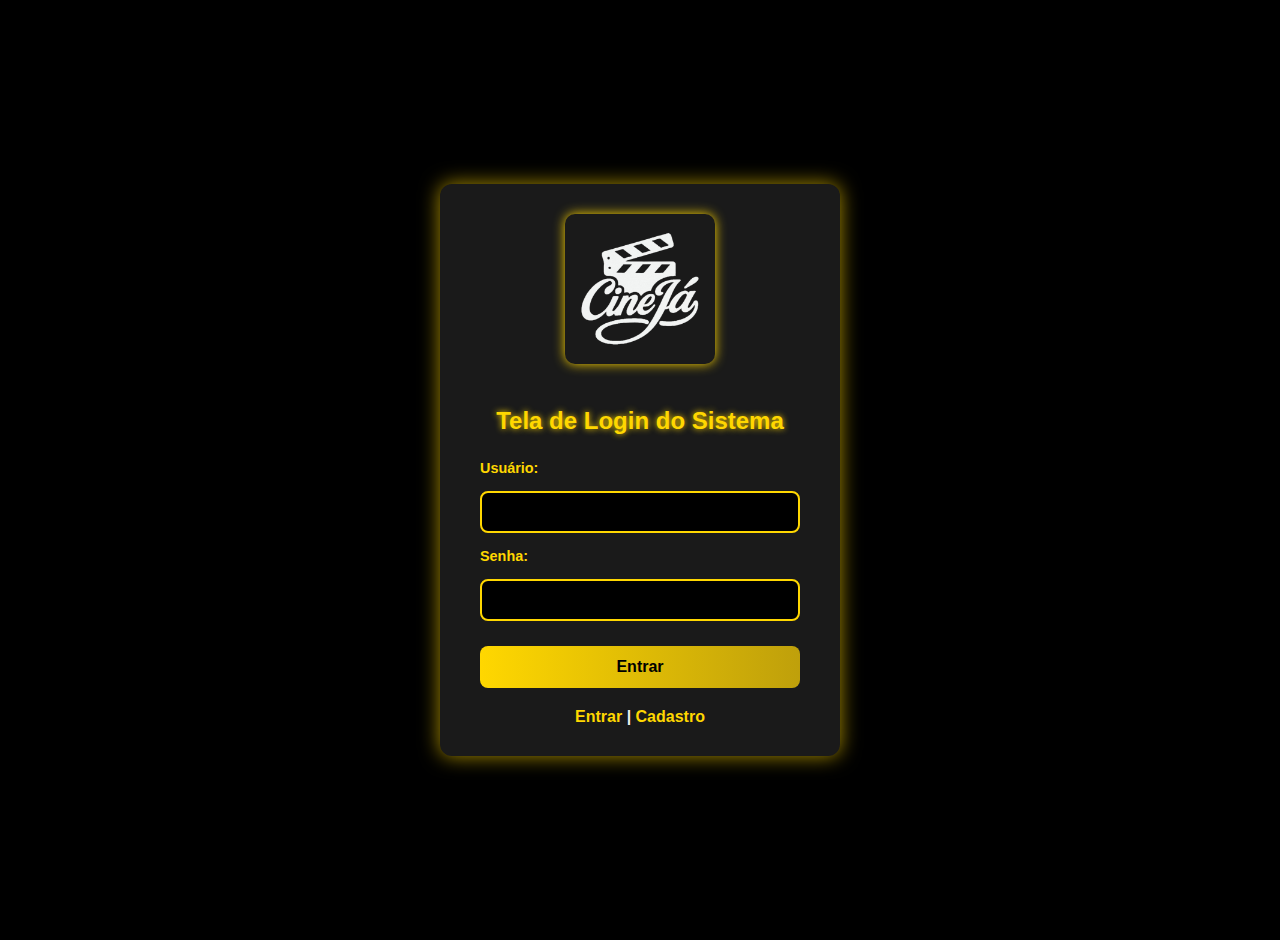
<file: index.html>
<!DOCTYPE html>
<html lang="pt-br">

<head>
  <meta charset="UTF-8">
  <title>Tela de Login do Sistema</title>
  <link rel="stylesheet" href="css/index.css">
</head>

<body>
  <div class="container">
    <img src="img/logomarca-locadorabg2.png" alt="Logo" class="logo">
    <h2>Tela de Login do Sistema</h2>

    <form>
      <label for="usuario">Usuário:</label>
      <input type="text" id="usuario" name="usuario" required>

      <label for="senha">Senha:</label>
      <input type="password" id="senha" name="senha" required>

      <button type="button">Entrar</button>
    </form>

    <div class="links">
      <a href="paginaPrincipal.html">Entrar</a> |
      <a href="cadastroUsuario.html">Cadastro</a>
    </div>
  </div>
</body>

</html>
</file>
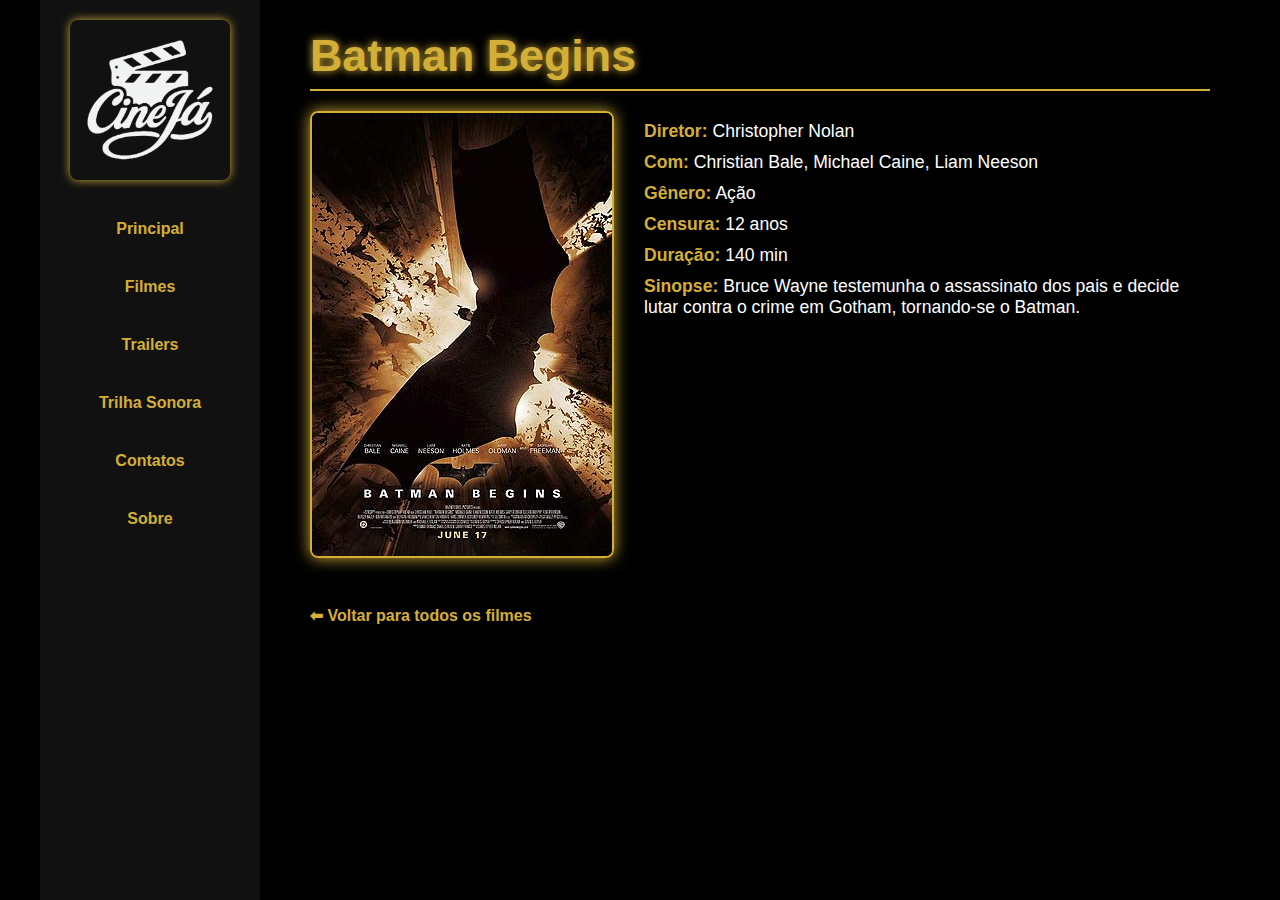
<file: batman.html>
<!DOCTYPE html>
<html lang="pt-br">

<head>
  <meta charset="UTF-8" />
  <title>Batman Begins</title>
  <link rel="stylesheet" href="css/filme.css" />
</head>

<body>
  <div class="container">
    <div class="menu-lateral">
      <img src="img/logomarca-locadorabg2.png" alt="Logo" />
      <a href="paginaPrincipal.html">Principal</a>
      <a href="telaComTodosOsFilmes.html">Filmes</a>
      <a href="trailers.html">Trailers</a>
      <a href="trilhaSonora.html">Trilha Sonora</a>
      <a href="contatos.html">Contatos</a>
      <a href="sobre.html">Sobre</a>
    </div>

    <div class="conteudo-filme">
      <h1>Batman Begins</h1>
      <div class="content">
        <img src="img/acao1.jpg" alt="Batman Begins" class="poster" />
        <div class="info">
          <p><strong>Diretor:</strong> Christopher Nolan</p>
          <p><strong>Com:</strong> Christian Bale, Michael Caine, Liam Neeson</p>
          <p><strong>Gênero:</strong> Ação</p>
          <p><strong>Censura:</strong> 12 anos</p>
          <p><strong>Duração:</strong> 140 min</p>
          <p><strong>Sinopse:</strong> Bruce Wayne testemunha o assassinato dos pais e decide lutar contra o crime em
            Gotham,
            tornando-se o Batman.</p>
        </div>
      </div>
      <br />
      <a href="telaComTodosOsFilmes.html" class="voltar">⬅ Voltar para todos os filmes</a>
    </div>
  </div>
</body>

</html>
</file>
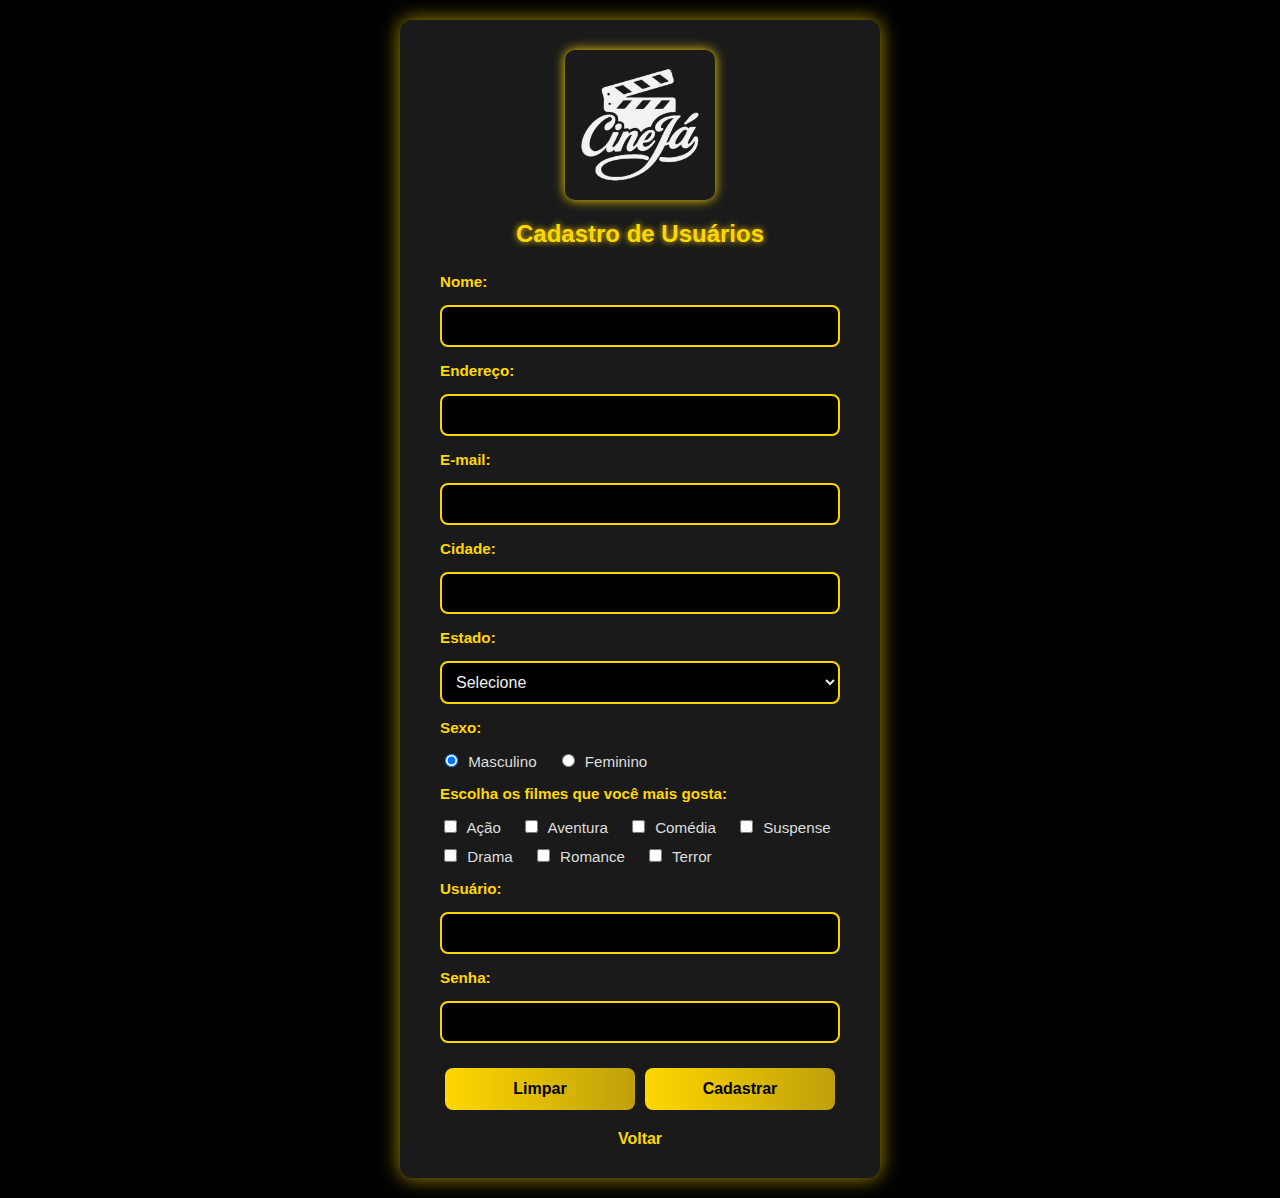
<file: cadastroUsuario.html>
<!DOCTYPE html>
<html lang="pt-br">

<head>
  <meta charset="UTF-8" />
  <title>Tela de Cadastro</title>
  <link rel="stylesheet" href="css/cadastro.css" />
</head>

<body>
  <div class="container">
    <img src="img/logomarca-locadorabg2.png" alt="Logo" class="logo" />

    <h2>Cadastro de Usuários</h2>

    <form>
      <label for="nome">Nome:</label>
      <input type="text" id="nome" name="nome" required />

      <label for="endereco">Endereço:</label>
      <input type="text" id="endereco" name="endereco" required />

      <label for="email">E-mail:</label>
      <input type="email" id="email" name="email" required />

      <label for="cidade">Cidade:</label>
      <input type="text" id="cidade" name="cidade" required />

      <label for="estado">Estado:</label>
      <select id="estado" name="estado" required>
        <option value="">Selecione</option>
        <option value="ac">Acre</option>
        <option value="al">Alagoas</option>
        <option value="ap">Amapá</option>
        <option value="am">Amazonas</option>
        <option value="ba">Bahia</option>
        <option value="ce">Ceará</option>
        <option value="df">Distrito Federal</option>
        <option value="es">Espírito Santo</option>
        <option value="go">Goiás</option>
        <option value="ma">Maranhão</option>
        <option value="mt">Mato Grosso</option>
        <option value="ms">Mato Grosso do Sul</option>
        <option value="mg">Minas Gerais</option>
        <option value="pa">Pará</option>
        <option value="pb">Paraíba</option>
        <option value="pr">Paraná</option>
        <option value="pe">Pernambuco</option>
        <option value="pi">Piauí</option>
        <option value="rj">Rio de Janeiro</option>
        <option value="rn">Rio Grande do Norte</option>
        <option value="rs">Rio Grande do Sul</option>
        <option value="ro">Rondônia</option>
        <option value="rr">Roraima</option>
        <option value="sc">Santa Catarina</option>
        <option value="sp">São Paulo</option>
        <option value="se">Sergipe</option>
        <option value="to">Tocantins</option>
      </select>

      <label>Sexo:</label>
      <div class="radio-group">
        <label><input type="radio" name="sexo" value="masculino" checked /> Masculino</label>
        <label><input type="radio" name="sexo" value="feminino" /> Feminino</label>
      </div>

      <label>Escolha os filmes que você mais gosta:</label>
      <div class="checkbox-group">
        <label><input type="checkbox" name="genero" value="acao" /> Ação</label>
        <label><input type="checkbox" name="genero" value="aventura" /> Aventura</label>
        <label><input type="checkbox" name="genero" value="comedia" /> Comédia</label>
        <label><input type="checkbox" name="genero" value="suspense" /> Suspense</label>
        <label><input type="checkbox" name="genero" value="drama" /> Drama</label>
        <label><input type="checkbox" name="genero" value="romance" /> Romance</label>
        <label><input type="checkbox" name="genero" value="terror" /> Terror</label>
      </div>

      <label for="usuario">Usuário:</label>
      <input type="text" id="usuario" name="usuario" required />

      <label for="senha">Senha:</label>
      <input type="password" id="senha" name="senha" required />

      <div class="buttons">
        <button type="reset">Limpar</button>
        <button type="submit">Cadastrar</button>
      </div>
    </form>

    <div class="links">
      <a href="index.html">Voltar</a>
    </div>
  </div>
</body>

</html>
</file>
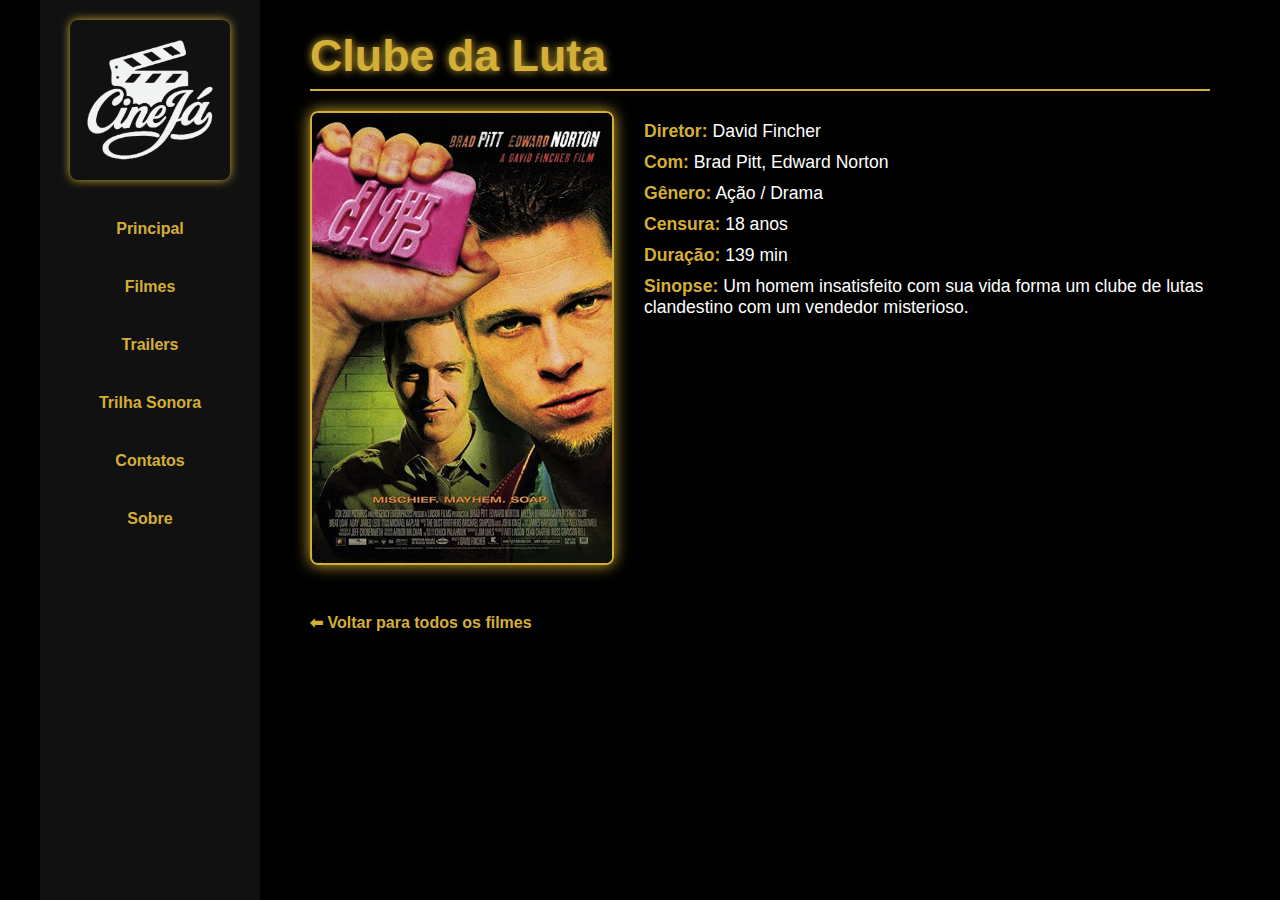
<file: clubedaluta.html>
<!DOCTYPE html>
<html lang="pt-br">

<head>
  <meta charset="UTF-8" />
  <title>Clube da Luta</title>
  <link rel="stylesheet" href="css/filme.css" />
</head>

<body>
  <div class="container">
    <div class="menu-lateral">
      <img src="img/logomarca-locadorabg2.png" alt="Logo" />
      <a href="paginaPrincipal.html">Principal</a>
      <a href="telaComTodosOsFilmes.html">Filmes</a>
      <a href="trailers.html">Trailers</a>
      <a href="trilhaSonora.html">Trilha Sonora</a>
      <a href="contatos.html">Contatos</a>
      <a href="sobre.html">Sobre</a>
    </div>

    <div class="conteudo-filme">
      <h1>Clube da Luta</h1>
      <div class="content">
        <img src="img/acao3.jpg" alt="Clube da Luta" class="poster" />
        <div class="info">
          <p><strong>Diretor:</strong> David Fincher</p>
          <p><strong>Com:</strong> Brad Pitt, Edward Norton</p>
          <p><strong>Gênero:</strong> Ação / Drama</p>
          <p><strong>Censura:</strong> 18 anos</p>
          <p><strong>Duração:</strong> 139 min</p>
          <p><strong>Sinopse:</strong> Um homem insatisfeito com sua vida forma um clube de lutas clandestino com um
            vendedor misterioso.</p>
        </div>
      </div>
      <br />
      <a href="telaComTodosOsFilmes.html" class="voltar">⬅ Voltar para todos os filmes</a>
    </div>
  </div>
</body>

</html>
</file>
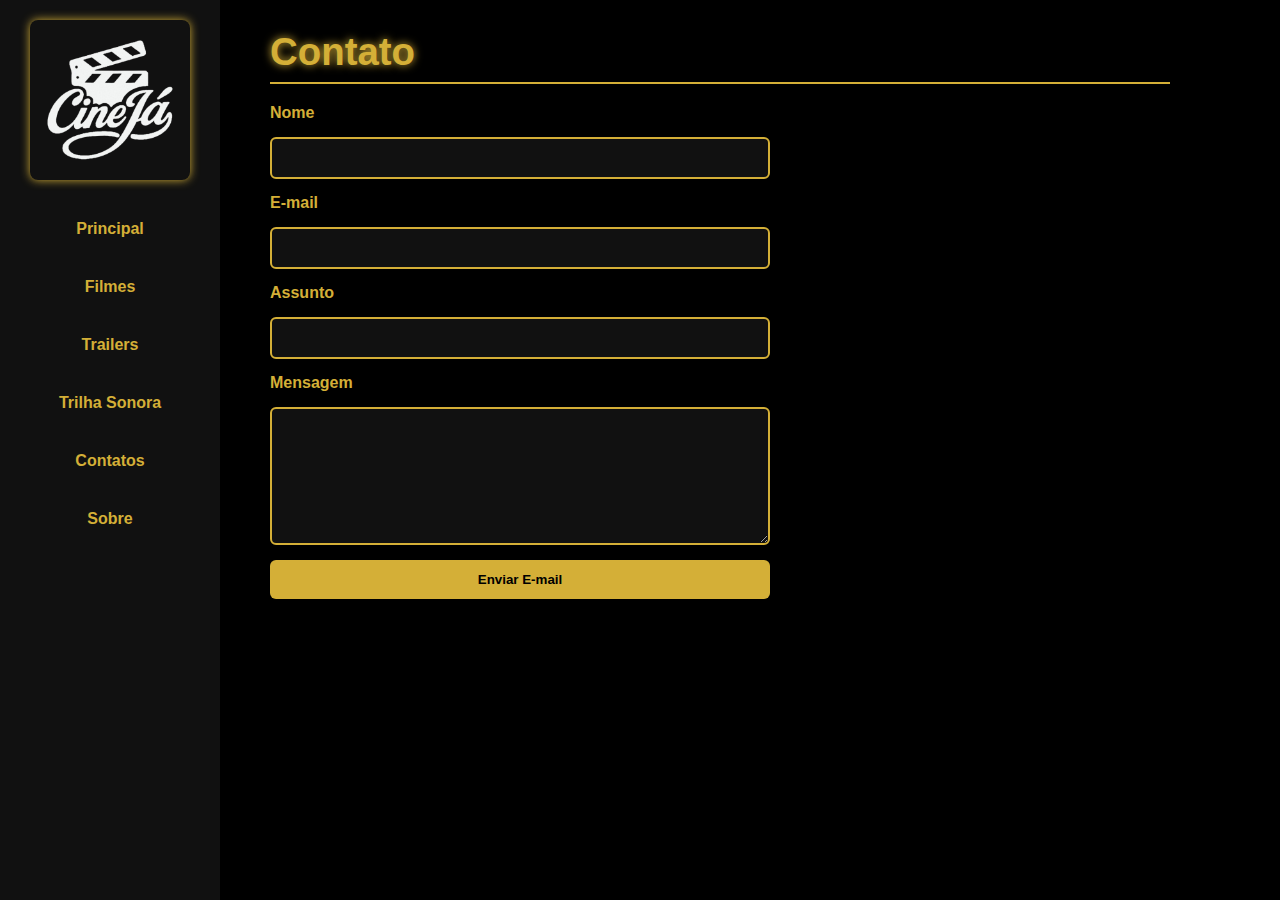
<file: contatos.html>
<!DOCTYPE html>
<html lang="pt-br">

<head>
    <meta charset="UTF-8" />
    <title>Contatos</title>
    <link rel="stylesheet" href="css/contato.css" />
</head>

<body>
    <div class="menu-lateral">
        <img src="img/logomarca-locadorabg2.png" alt="Logo" />
        <a href="index.html">Principal</a>
        <a href="filmes.html">Filmes</a>
        <a href="trailers.html">Trailers</a>
        <a href="trilhaSonora.html">Trilha Sonora</a>
        <a href="contatos.html">Contatos</a>
        <a href="sobre.html">Sobre</a>
    </div>

    <div class="conteudo-contato">
        <h1>Contato</h1>

        <form>
            <label for="nome">Nome</label>
            <input type="text" id="nome" name="nome" />

            <label for="email">E-mail</label>
            <input type="email" id="email" name="email" />

            <label for="assunto">Assunto</label>
            <input type="text" id="assunto" name="assunto" />

            <label for="mensagem">Mensagem</label>
            <textarea id="mensagem" name="mensagem" rows="6"></textarea>

            <input type="submit" value="Enviar E-mail" />
        </form>
    </div>
</body>

</html>
</file>
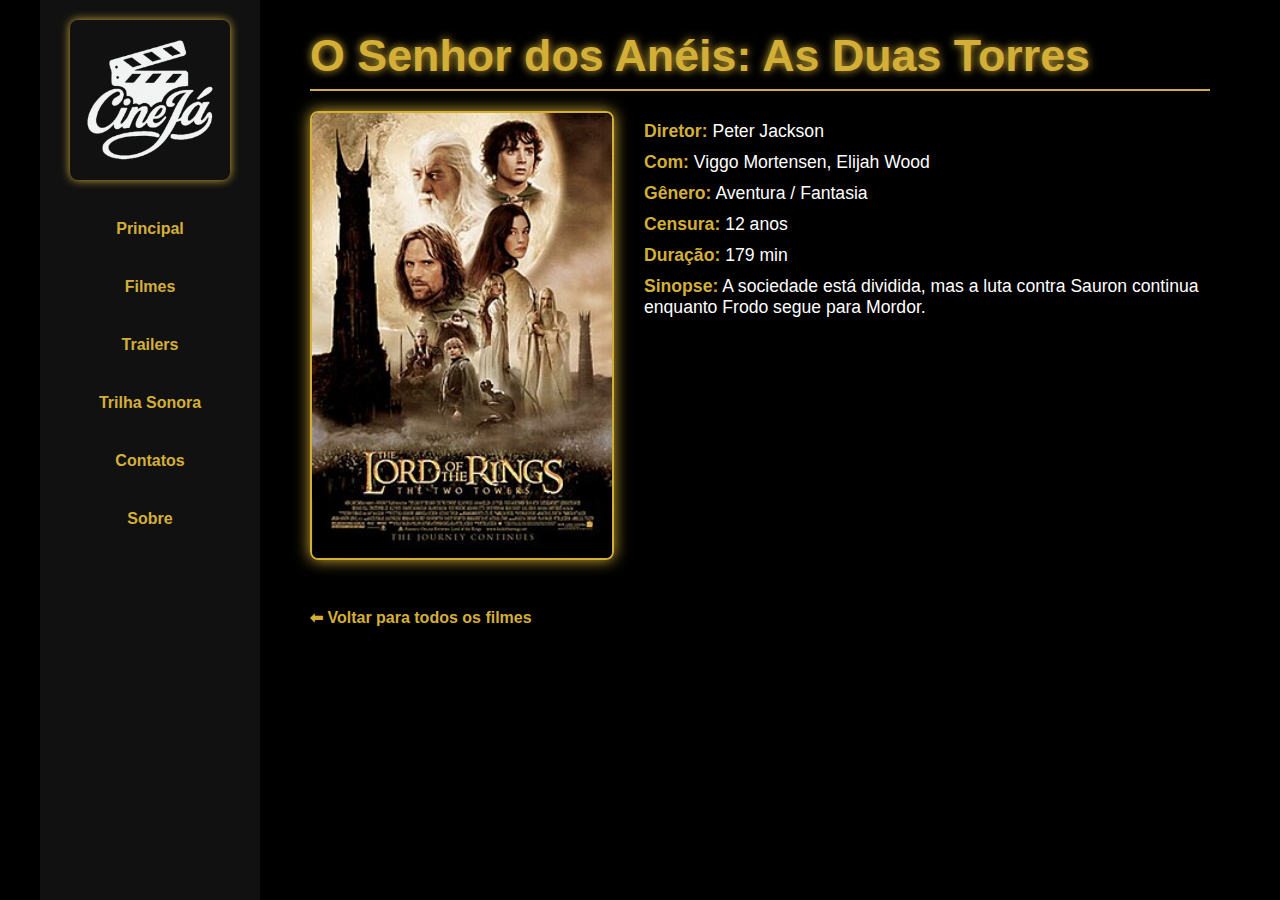
<file: duastorres.html>
<!DOCTYPE html>
<html lang="pt-br">

<head>
  <meta charset="UTF-8" />
  <title>O Senhor dos Anéis: As Duas Torres</title>
  <link rel="stylesheet" href="css/filme.css" />
</head>

<body>
  <div class="container">
    <div class="menu-lateral">
      <img src="img/logomarca-locadorabg2.png" alt="Logo" />
      <a href="paginaPrincipal.html">Principal</a>
      <a href="telaComTodosOsFilmes.html">Filmes</a>
      <a href="trailers.html">Trailers</a>
      <a href="trilhaSonora.html">Trilha Sonora</a>
      <a href="contatos.html">Contatos</a>
      <a href="sobre.html">Sobre</a>
    </div>

    <div class="conteudo-filme">
      <h1>O Senhor dos Anéis: As Duas Torres</h1>
      <div class="content">
        <img src="img/aventura2.jpeg" alt="As Duas Torres" class="poster" />
        <div class="info">
          <p><strong>Diretor:</strong> Peter Jackson</p>
          <p><strong>Com:</strong> Viggo Mortensen, Elijah Wood</p>
          <p><strong>Gênero:</strong> Aventura / Fantasia</p>
          <p><strong>Censura:</strong> 12 anos</p>
          <p><strong>Duração:</strong> 179 min</p>
          <p><strong>Sinopse:</strong> A sociedade está dividida, mas a luta contra Sauron continua enquanto Frodo segue
            para Mordor.</p>
        </div>
      </div>
      <br />
      <a href="telaComTodosOsFilmes.html" class="voltar">⬅ Voltar para todos os filmes</a>
    </div>
  </div>
</body>

</html>
</file>
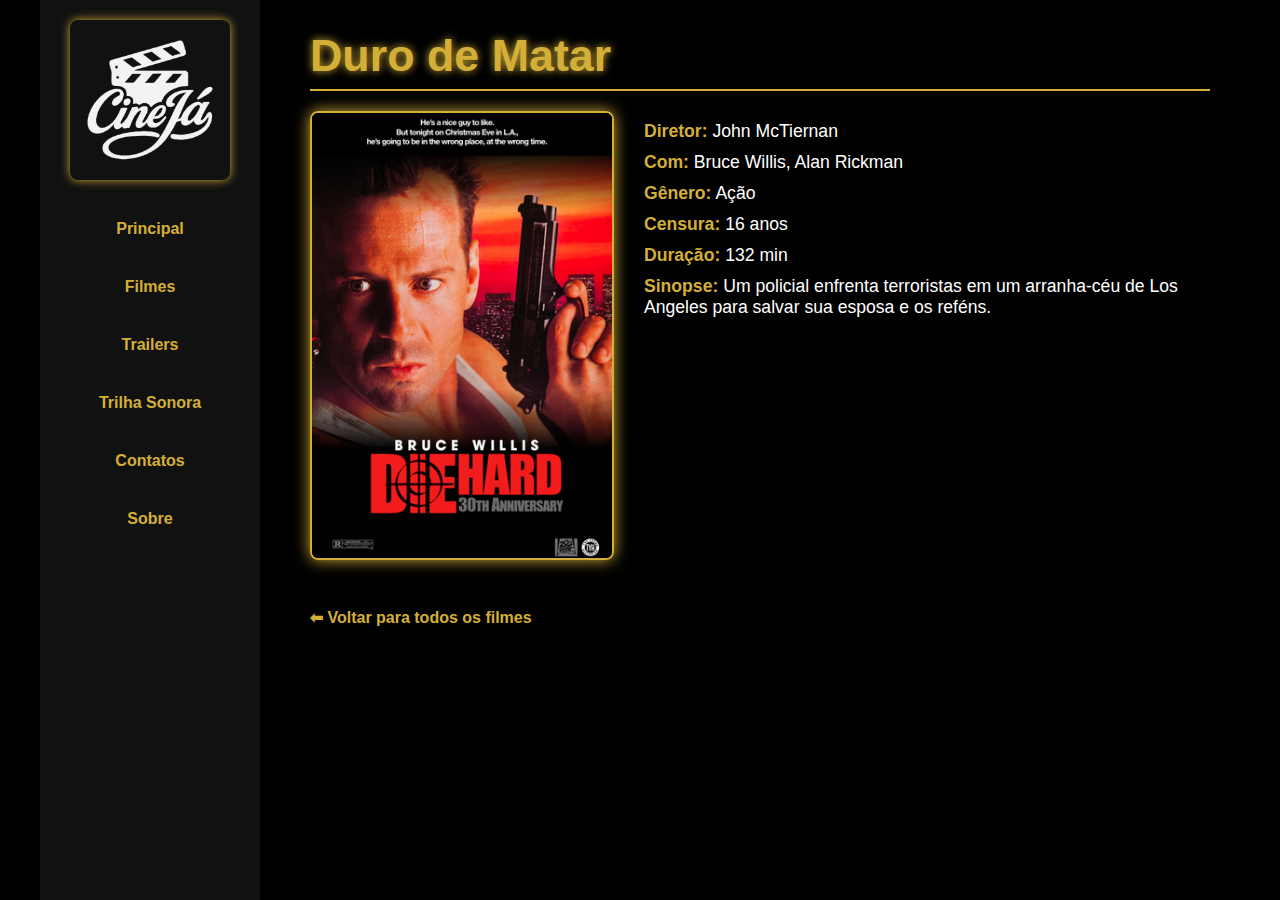
<file: durodematar.html>
<!DOCTYPE html>
<html lang="pt-br">

<head>
  <meta charset="UTF-8" />
  <title>Duro de Matar</title>
  <link rel="stylesheet" href="css/filme.css" />
</head>

<body>
  <div class="container">
    <div class="menu-lateral">
      <img src="img/logomarca-locadorabg2.png" alt="Logo" />
      <a href="paginaPrincipal.html">Principal</a>
      <a href="telaComTodosOsFilmes.html">Filmes</a>
      <a href="trailers.html">Trailers</a>
      <a href="trilhaSonora.html">Trilha Sonora</a>
      <a href="contatos.html">Contatos</a>
      <a href="sobre.html">Sobre</a>
    </div>

    <div class="conteudo-filme">
      <h1>Duro de Matar</h1>
      <div class="content">
        <img src="img/durodematar.webp" alt="Duro de Matar" class="poster" />
        <div class="info">
          <p><strong>Diretor:</strong> John McTiernan</p>
          <p><strong>Com:</strong> Bruce Willis, Alan Rickman</p>
          <p><strong>Gênero:</strong> Ação</p>
          <p><strong>Censura:</strong> 16 anos</p>
          <p><strong>Duração:</strong> 132 min</p>
          <p><strong>Sinopse:</strong> Um policial enfrenta terroristas em um arranha-céu de Los Angeles para salvar sua
            esposa e os reféns.</p>
        </div>
      </div>
      <br />
      <a href="telaComTodosOsFilmes.html" class="voltar">⬅ Voltar para todos os filmes</a>
    </div>
  </div>
</body>

</html>
</file>
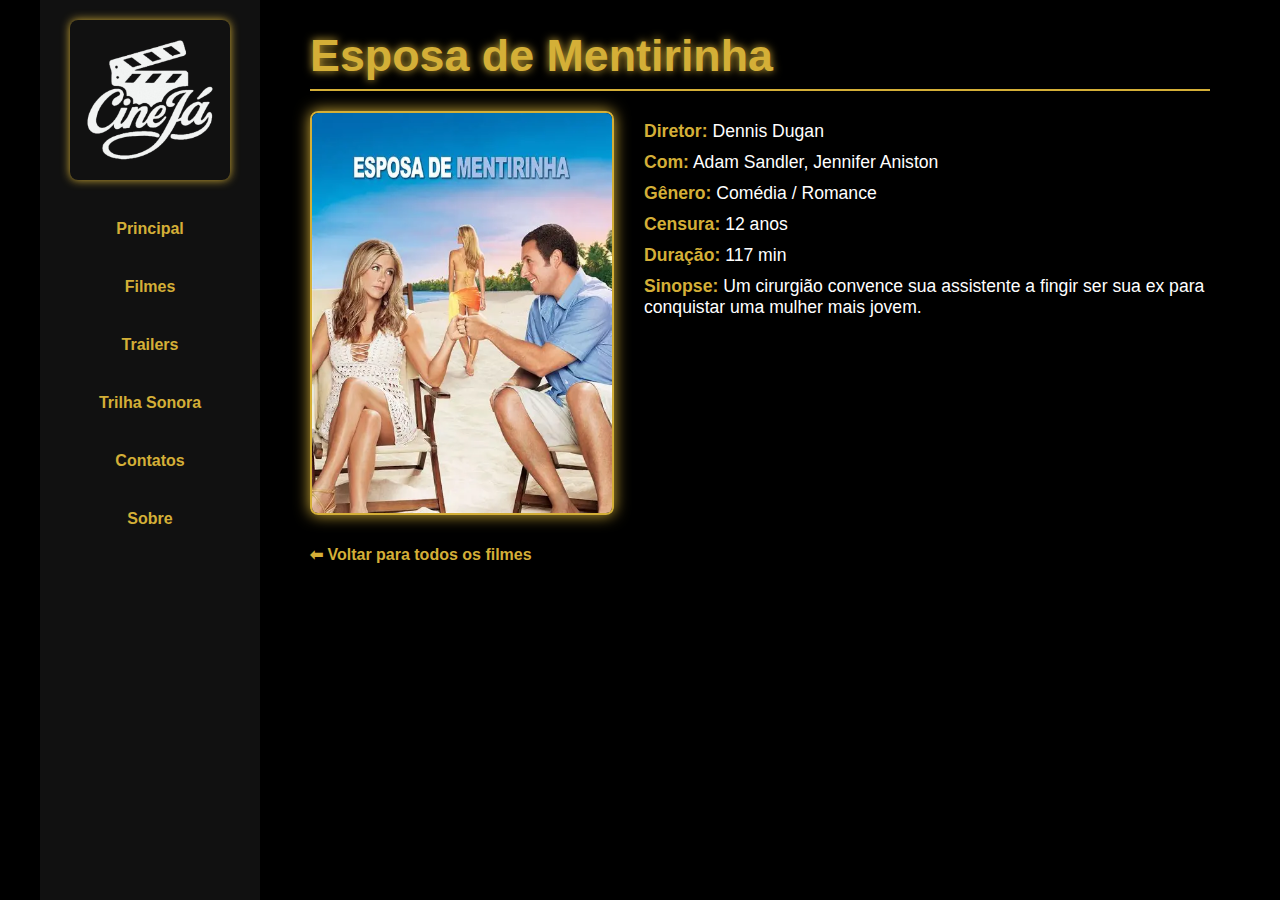
<file: esposa.html>
<!DOCTYPE html>
<html lang="pt-br">

<head>
  <meta charset="UTF-8" />
  <title>Esposa de Mentirinha</title>
  <link rel="stylesheet" href="css/filme.css" />
</head>

<body>
  <div class="container">
    <div class="menu-lateral">
      <img src="img/logomarca-locadorabg2.png" alt="Logo" />
      <a href="paginaPrincipal.html">Principal</a>
      <a href="telaComTodosOsFilmes.html">Filmes</a>
      <a href="trailers.html">Trailers</a>
      <a href="trilhaSonora.html">Trilha Sonora</a>
      <a href="contatos.html">Contatos</a>
      <a href="sobre.html">Sobre</a>
    </div>

    <div class="conteudo-filme">
      <h1>Esposa de Mentirinha</h1>

      <div class="content">
        <img src="img/comedia2.webp" alt="Esposa de Mentirinha" class="poster" />
        <div class="info">
          <p><strong>Diretor:</strong> Dennis Dugan</p>
          <p><strong>Com:</strong> Adam Sandler, Jennifer Aniston</p>
          <p><strong>Gênero:</strong> Comédia / Romance</p>
          <p><strong>Censura:</strong> 12 anos</p>
          <p><strong>Duração:</strong> 117 min</p>
          <p><strong>Sinopse:</strong> Um cirurgião convence sua assistente a fingir ser sua ex para conquistar uma
            mulher mais jovem.</p>
        </div>
      </div>

      <a href="telaComTodosOsFilmes.html" class="voltar">⬅ Voltar para todos os filmes</a>
    </div>
  </div>
</body>

</html>
</file>
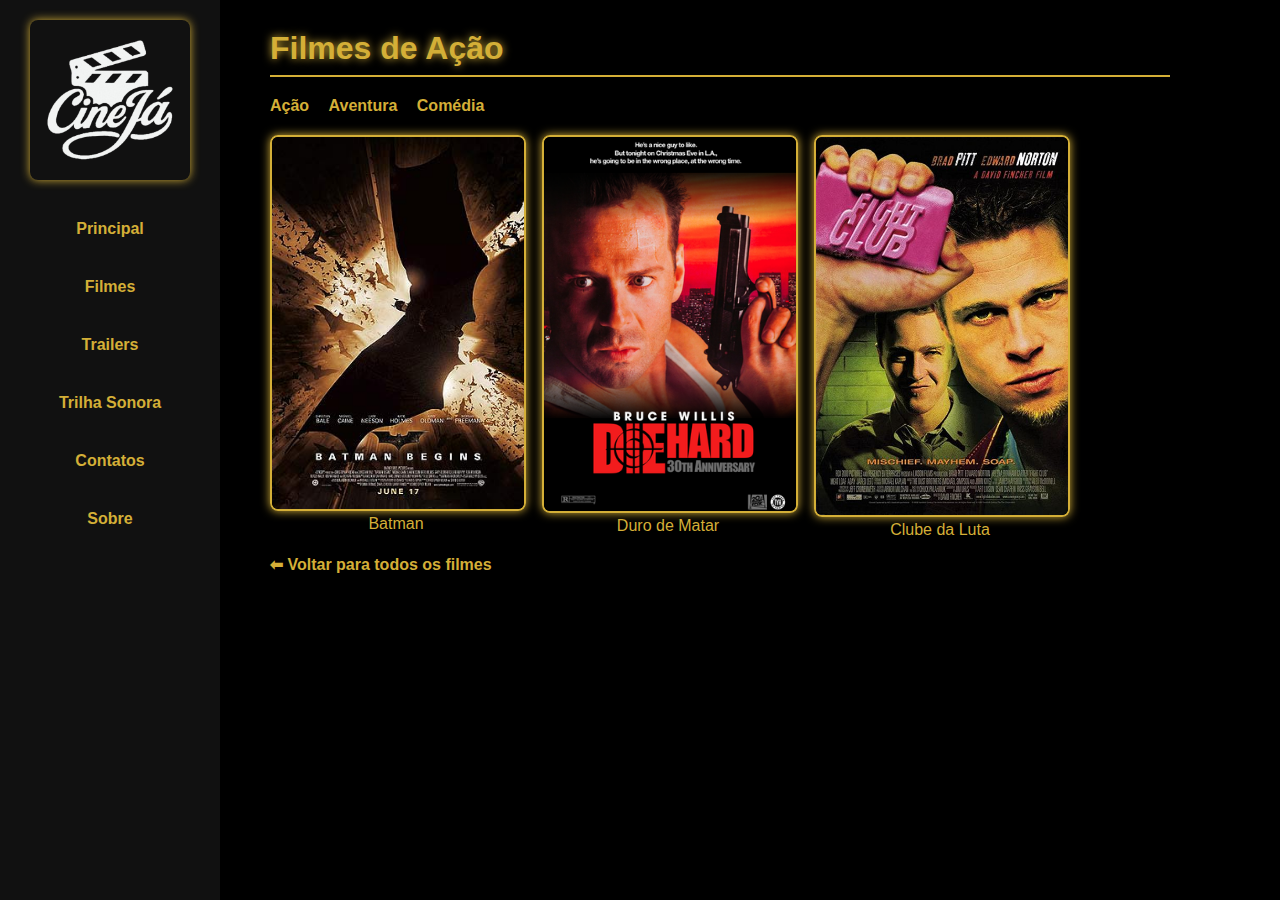
<file: filmesAcao.html>
<!DOCTYPE html>
<html lang="pt-br">

<head>
  <meta charset="UTF-8" />
  <title>Filmes de Ação</title>
  <link rel="stylesheet" href="css/genero.css" />
</head>

<body>
  <div class="container">
    <div class="menu-lateral">
      <img src="img/logomarca-locadorabg2.png" alt="Logo" />
      <a href="paginaPrincipal.html">Principal</a>
      <a href="telaComTodosOsFilmes.html">Filmes</a>
      <a href="trailers.html">Trailers</a>
      <a href="trilhaSonora.html">Trilha Sonora</a>
      <a href="contatos.html">Contatos</a>
      <a href="sobre.html">Sobre</a>
    </div>

    <div class="conteudo-principal">
      <h2>Filmes de Ação</h2>

      <div class="categorias">
        <a href="filmesAcao.html">Ação</a>
        <a href="filmesAventura.html">Aventura</a>
        <a href="filmesComedia.html">Comédia</a>
      </div>

      <div class="grid-filmes">
        <a href="batman.html">
          <img src="img/acao1.jpg" alt="Batman" />
          <br />Batman
        </a>
        <a href="durodematar.html">
          <img src="img/durodematar.webp" alt="Duro de Matar" />
          <br />Duro de Matar
        </a>
        <a href="clubedaluta.html">
          <img src="img/acao3.jpg" alt="Clube da Luta" />
          <br />Clube da Luta
        </a>
      </div>

      <p><a href="telaComTodosOsFilmes.html">⬅ Voltar para todos os filmes</a></p>
    </div>
  </div>
</body>

</html>
</file>
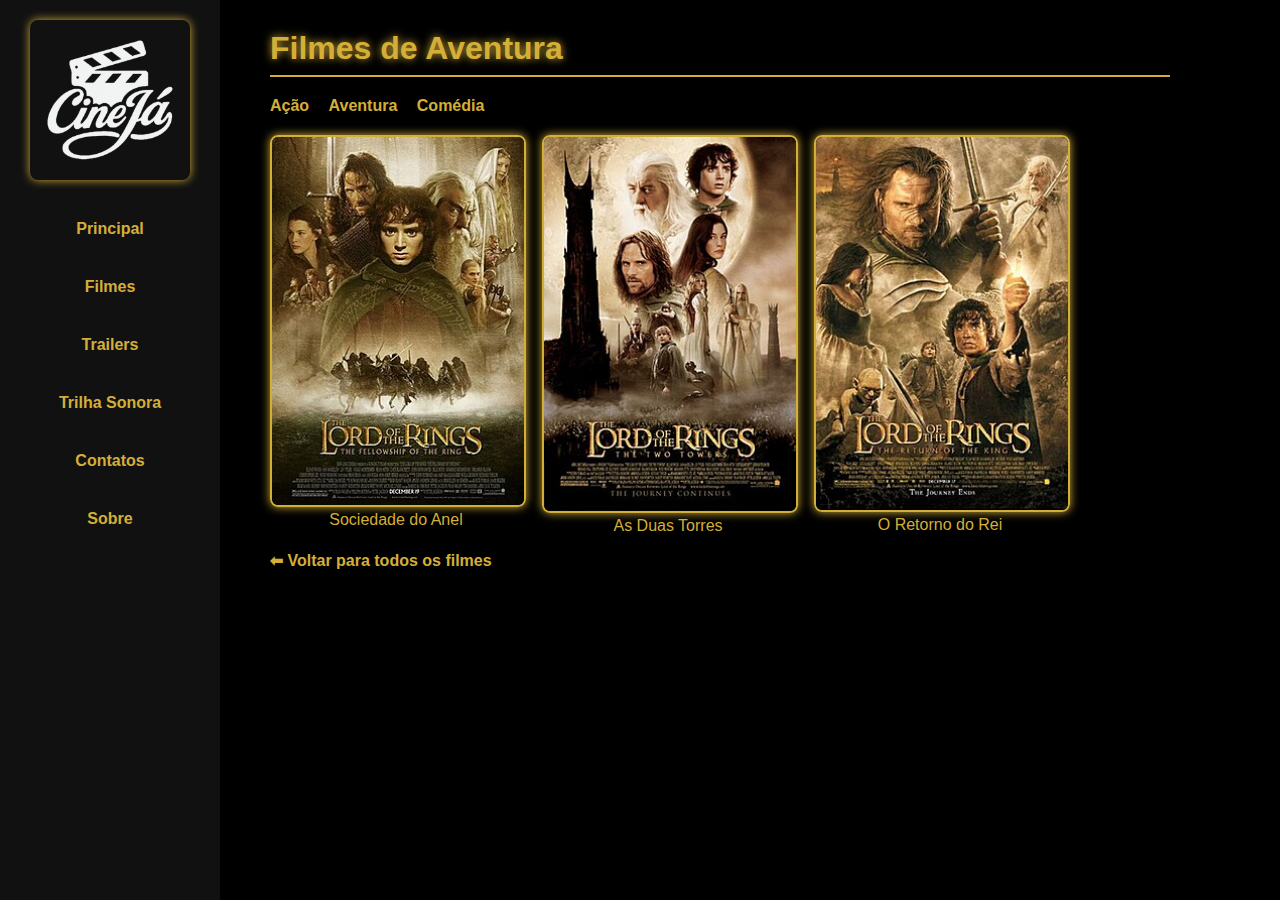
<file: filmesAventura.html>
<!DOCTYPE html>
<html lang="pt-br">

<head>
  <meta charset="UTF-8" />
  <title>Filmes de Aventura</title>
  <link rel="stylesheet" href="css/genero.css" />
</head>

<body>
  <div class="container">
    <div class="menu-lateral">
      <img src="img/logomarca-locadorabg2.png" alt="Logo" />
      <a href="paginaPrincipal.html">Principal</a>
      <a href="telaComTodosOsFilmes.html">Filmes</a>
      <a href="trailers.html">Trailers</a>
      <a href="trilhaSonora.html">Trilha Sonora</a>
      <a href="contatos.html">Contatos</a>
      <a href="sobre.html">Sobre</a>
    </div>

    <div class="conteudo-principal">
      <h2>Filmes de Aventura</h2>

      <div class="categorias">
        <a href="filmesAcao.html">Ação</a>
        <a href="filmesAventura.html">Aventura</a>
        <a href="filmesComedia.html">Comédia</a>
      </div>

      <div class="grid-filmes">
        <a href="sociedade.html">
          <img src="img/aventura1.jpeg" alt="Sociedade do Anel" />
          <br />Sociedade do Anel
        </a>
        <a href="duastorres.html">
          <img src="img/aventura2.jpeg" alt="As Duas Torres" />
          <br />As Duas Torres
        </a>
        <a href="retornodorei.html">
          <img src="img/aventura3.jpeg" alt="O Retorno do Rei" />
          <br />O Retorno do Rei
        </a>
      </div>

      <p><a href="telaComTodosOsFilmes.html">⬅ Voltar para todos os filmes</a></p>
    </div>
  </div>
</body>

</html>
</file>
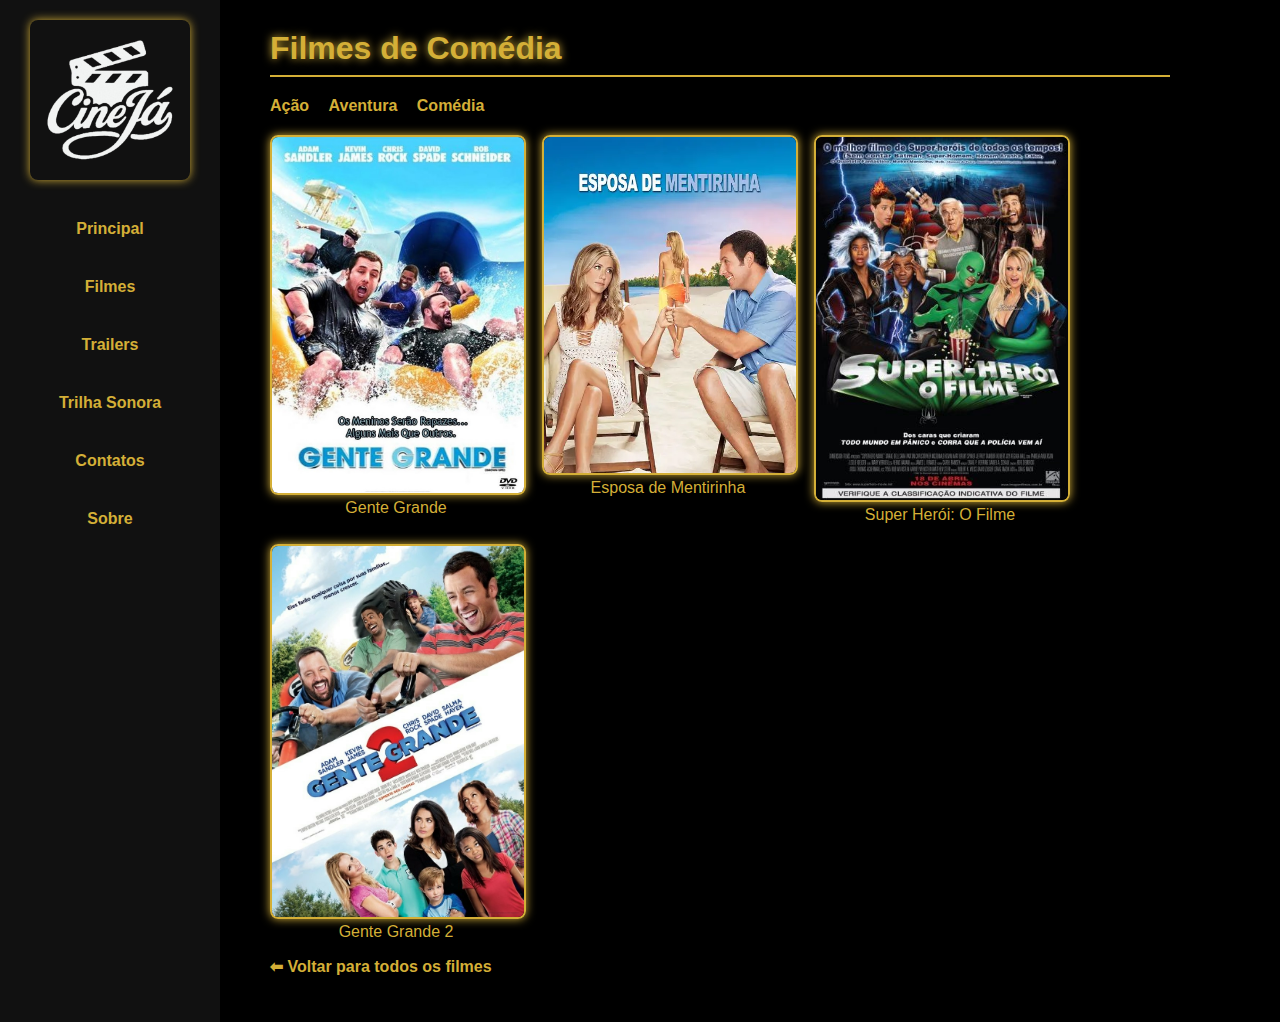
<file: filmesComedia.html>
<!DOCTYPE html>
<html lang="pt-br">

<head>
  <meta charset="UTF-8" />
  <title>Filmes de Comédia</title>
  <link rel="stylesheet" href="css/genero.css" />
</head>

<body>
  <div class="container">
    <div class="menu-lateral">
      <img src="img/logomarca-locadorabg2.png" alt="Logo" />
      <a href="paginaPrincipal.html">Principal</a>
      <a href="telaComTodosOsFilmes.html">Filmes</a>
      <a href="trailers.html">Trailers</a>
      <a href="trilhaSonora.html">Trilha Sonora</a>
      <a href="contatos.html">Contatos</a>
      <a href="sobre.html">Sobre</a>
    </div>

    <div class="conteudo-principal">
      <h2>Filmes de Comédia</h2>

      <div class="categorias">
        <a href="filmesAcao.html">Ação</a>
        <a href="filmesAventura.html">Aventura</a>
        <a href="filmesComedia.html">Comédia</a>
      </div>

      <div class="grid-filmes">
        <a href="gentg.html">
          <img src="img/comedia1.jpg" alt="Gente Grande" />
          <br />Gente Grande
        </a>
        <a href="esposa.html">
          <img src="img/comedia2.webp" alt="Esposa de Mentirinha" />
          <br />Esposa de Mentirinha
        </a>
        <a href="heroi.html">
          <img src="img/comedia3.jpg" alt="Super Herói: O Filme" />
          <br />Super Herói: O Filme
        </a>
        <a href="gentg2.html">
          <img src="img/comedia4.jpg" alt="Gente Grande 2" />
          <br />Gente Grande 2
        </a>
      </div>

      <p><a href="telaComTodosOsFilmes.html">⬅ Voltar para todos os filmes</a></p>
    </div>
  </div>
</body>

</html>
</file>
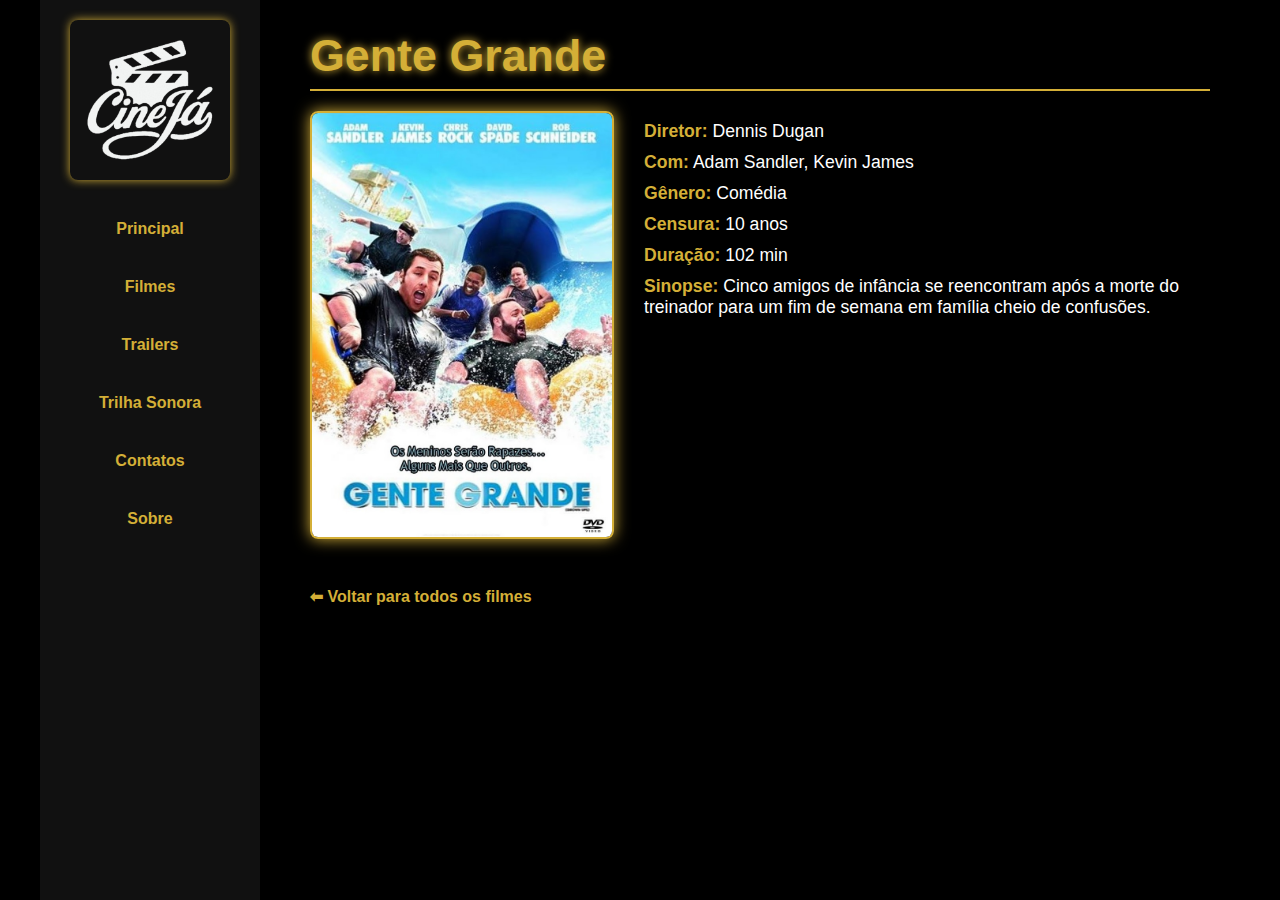
<file: gentg.html>
<!DOCTYPE html>
<html lang="pt-br">

<head>
  <meta charset="UTF-8" />
  <title>Gente Grande</title>
  <link rel="stylesheet" href="css/filme.css" />
</head>

<body>
  <div class="container">
    <div class="menu-lateral">
      <img src="img/logomarca-locadorabg2.png" alt="Logo" />
      <a href="paginaPrincipal.html">Principal</a>
      <a href="telaComTodosOsFilmes.html">Filmes</a>
      <a href="trailers.html">Trailers</a>
      <a href="trilhaSonora.html">Trilha Sonora</a>
      <a href="contatos.html">Contatos</a>
      <a href="sobre.html">Sobre</a>
    </div>

    <div class="conteudo-filme">
      <h1>Gente Grande</h1>
      <div class="content">
        <img src="img/comedia1.jpg" alt="Gente Grande" class="poster" />
        <div class="info">
          <p><strong>Diretor:</strong> Dennis Dugan</p>
          <p><strong>Com:</strong> Adam Sandler, Kevin James</p>
          <p><strong>Gênero:</strong> Comédia</p>
          <p><strong>Censura:</strong> 10 anos</p>
          <p><strong>Duração:</strong> 102 min</p>
          <p><strong>Sinopse:</strong> Cinco amigos de infância se reencontram após a morte do treinador para um fim de
            semana em família cheio de confusões.</p>
        </div>
      </div>
      <br />
      <a href="telaComTodosOsFilmes.html" class="voltar">⬅ Voltar para todos os filmes</a>
    </div>
  </div>
</body>

</html>
</file>
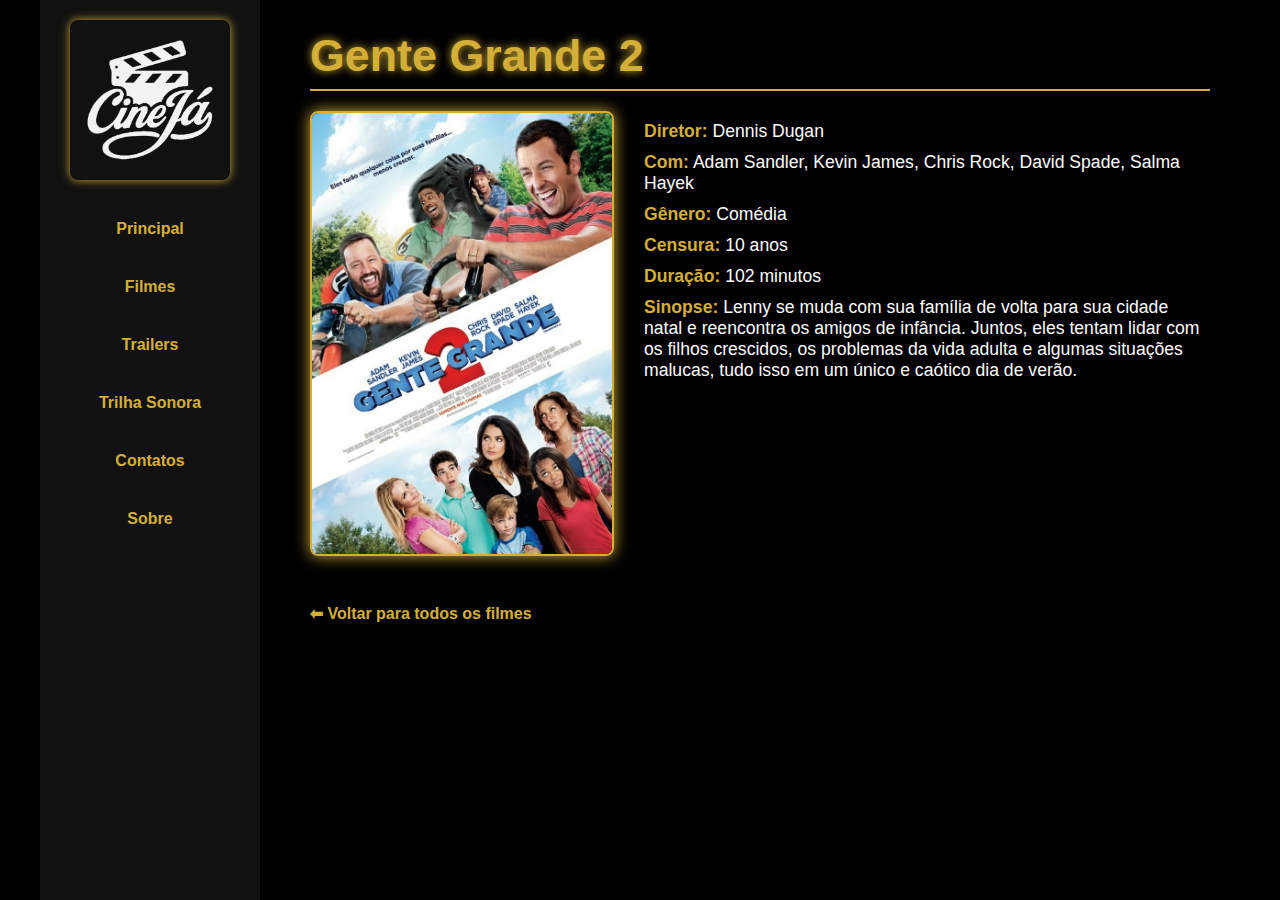
<file: gentg2.html>
<!DOCTYPE html>
<html lang="pt-br">

<head>
    <meta charset="UTF-8" />
    <title>Gente Grande 2</title>
    <link rel="stylesheet" href="css/filme.css" />
</head>

<body>
    <div class="container">
        <div class="menu-lateral">
            <img src="img/logomarca-locadorabg2.png" alt="Logo" />
            <a href="paginaPrincipal.html">Principal</a>
            <a href="telaComTodosOsFilmes.html">Filmes</a>
            <a href="trailers.html">Trailers</a>
            <a href="trilhaSonora.html">Trilha Sonora</a>
            <a href="contatos.html">Contatos</a>
            <a href="sobre.html">Sobre</a>
        </div>

        <div class="conteudo-filme">
            <h1>Gente Grande 2</h1>
            <div class="content">
                <img src="img/comedia4.jpg" alt="Gente Grande 2" class="poster" />
                <div class="info">
                    <p><strong>Diretor:</strong> Dennis Dugan</p>
                    <p><strong>Com:</strong> Adam Sandler, Kevin James, Chris Rock, David Spade, Salma Hayek</p>
                    <p><strong>Gênero:</strong> Comédia</p>
                    <p><strong>Censura:</strong> 10 anos</p>
                    <p><strong>Duração:</strong> 102 minutos</p>
                    <p><strong>Sinopse:</strong> Lenny se muda com sua família de volta para sua cidade natal e
                        reencontra
                        os amigos de infância. Juntos, eles tentam lidar com os filhos crescidos, os problemas da vida
                        adulta e algumas situações malucas, tudo isso em um único e caótico dia de verão.</p>
                </div>
            </div>
            <br />
            <a href="telaComTodosOsFilmes.html" class="voltar">⬅ Voltar para todos os filmes</a>
        </div>
    </div>
</body>

</html>
</file>
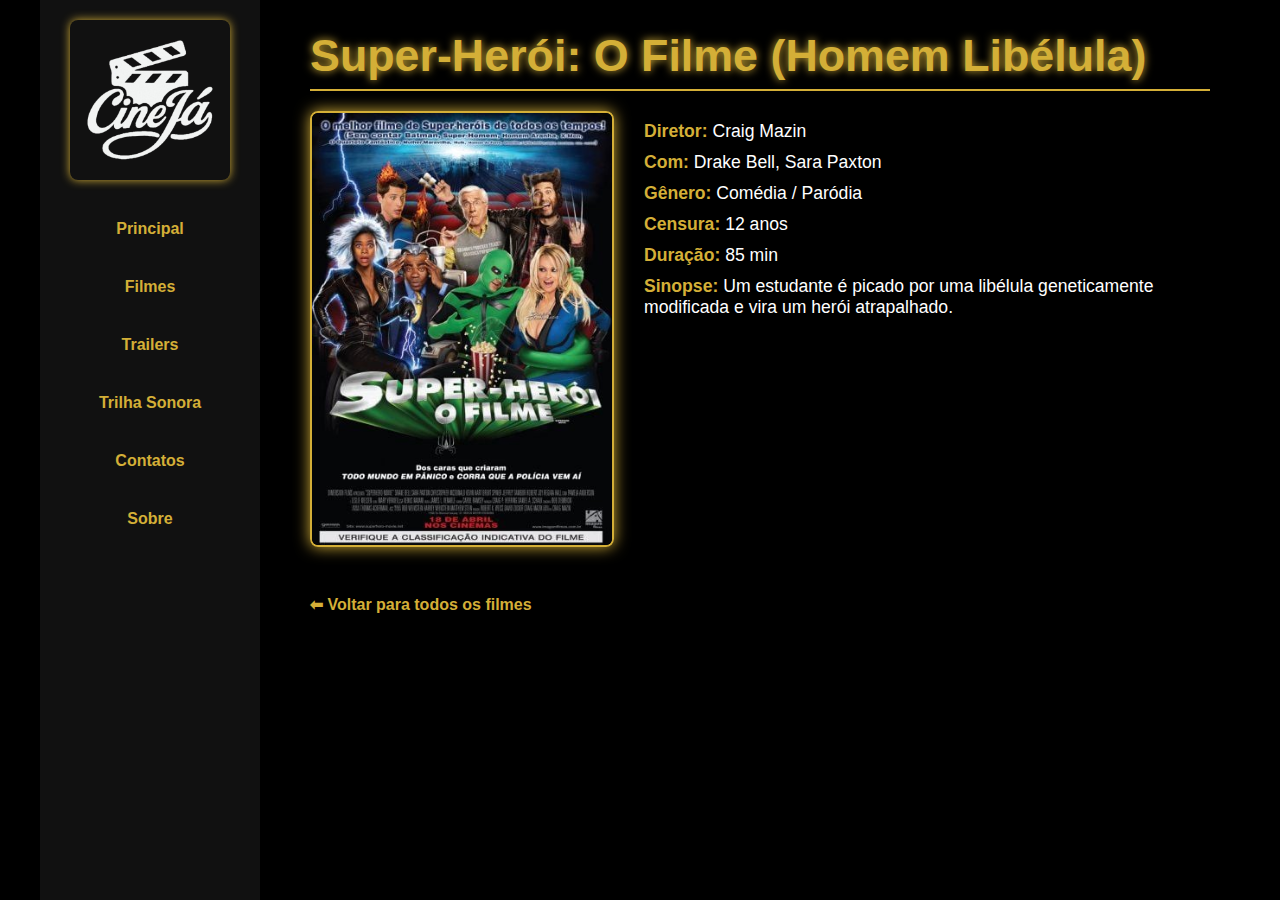
<file: heroi.html>
<!DOCTYPE html>
<html lang="pt-br">

<head>
  <meta charset="UTF-8" />
  <title>Super-Herói: O Filme</title>
  <link rel="stylesheet" href="css/filme.css" />
</head>

<body>
  <div class="container">
    <div class="menu-lateral">
      <img src="img/logomarca-locadorabg2.png" alt="Logo" />
      <a href="paginaPrincipal.html">Principal</a>
      <a href="telaComTodosOsFilmes.html">Filmes</a>
      <a href="trailers.html">Trailers</a>
      <a href="trilhaSonora.html">Trilha Sonora</a>
      <a href="contatos.html">Contatos</a>
      <a href="sobre.html">Sobre</a>
    </div>

    <div class="conteudo-filme">
      <h1>Super-Herói: O Filme (Homem Libélula)</h1>
      <div class="content">
        <img src="img/comedia3.jpg" alt="Homem Libélula" class="poster" />
        <div class="info">
          <p><strong>Diretor:</strong> Craig Mazin</p>
          <p><strong>Com:</strong> Drake Bell, Sara Paxton</p>
          <p><strong>Gênero:</strong> Comédia / Paródia</p>
          <p><strong>Censura:</strong> 12 anos</p>
          <p><strong>Duração:</strong> 85 min</p>
          <p><strong>Sinopse:</strong> Um estudante é picado por uma libélula geneticamente modificada e vira um herói
            atrapalhado.</p>
        </div>
      </div>
      <br />
      <a href="telaComTodosOsFilmes.html" class="voltar">⬅ Voltar para todos os filmes</a>
    </div>
  </div>
</body>

</html>
</file>
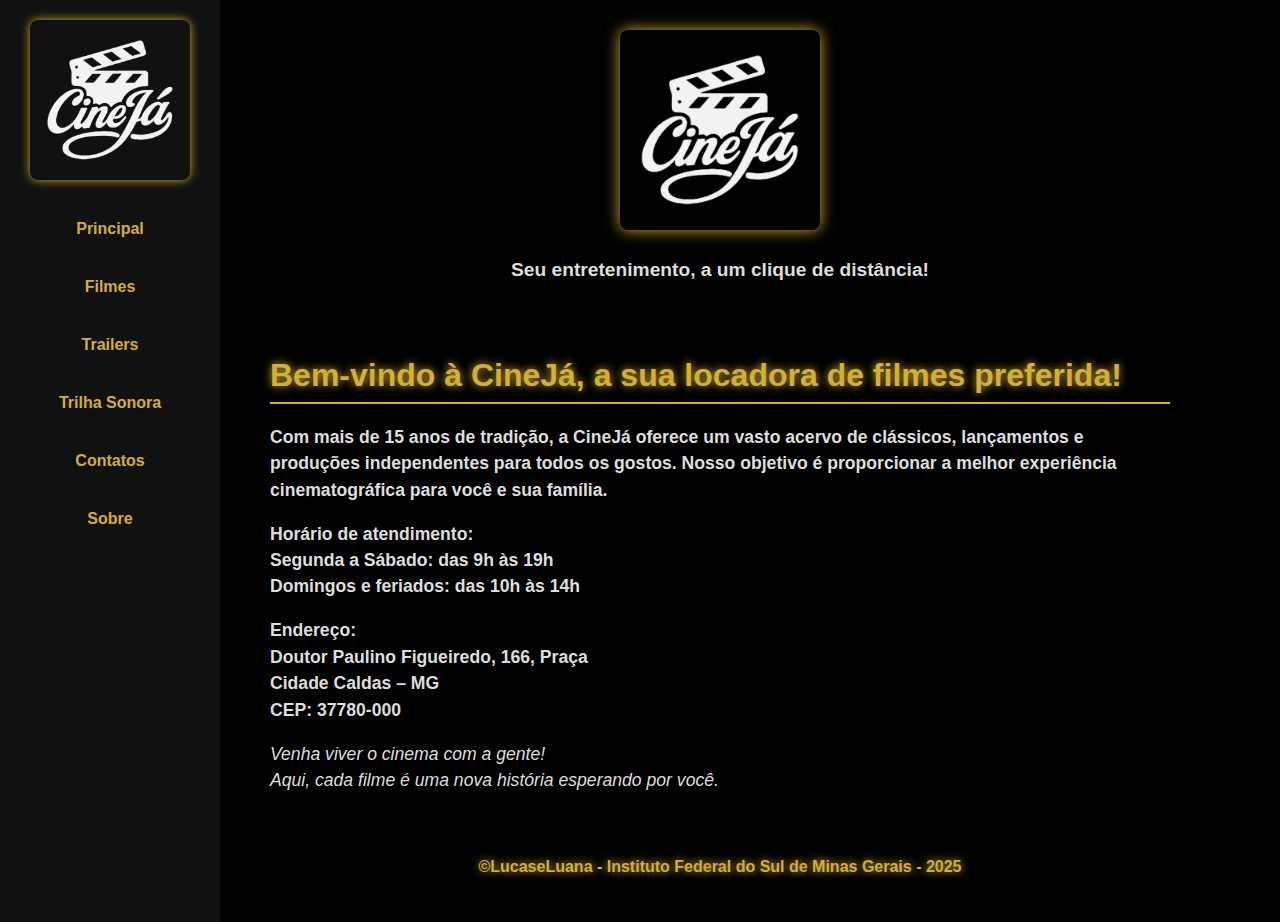
<file: paginaPrincipal.html>
<!DOCTYPE html>
<html lang="pt-br">

<head>
  <meta charset="UTF-8" />
  <title>Página Principal</title>
  <link rel="stylesheet" href="css/estilo.css" />
</head>

<body>
  <div class="container">
    <div class="menu-lateral">
      <img src="img/logomarca-locadorabg2.png" alt="Logo" />
      <a href="paginaPrincipal.html">Principal</a>
      <a href="telaComTodosOsFilmes.html">Filmes</a>
      <a href="trailers.html">Trailers</a>
      <a href="trilhaSonora.html">Trilha Sonora</a>
      <a href="contatos.html">Contatos</a>
      <a href="sobre.html">Sobre</a>
    </div>

    <div class="conteudo-principal">
      <header>
        <img src="img/logomarca-locadorabg2.png" alt="Logomarca da Locadora" class="logo-grande" />
        <p class="slogan">Seu entretenimento, a um clique de distância!</p>
      </header>

      <section>
        <h2>Bem-vindo à CineJá, a sua locadora de filmes preferida!</h2>

        <p>
          Com mais de 15 anos de tradição, a CineJá oferece um vasto acervo de clássicos,
          lançamentos e produções independentes para todos os gostos. Nosso objetivo é
          proporcionar a melhor experiência cinematográfica para você e sua família.
        </p>

        <p>
          <strong>Horário de atendimento:</strong><br />
          Segunda a Sábado: das 9h às 19h<br />
          Domingos e feriados: das 10h às 14h
        </p>

        <p>
          <strong>Endereço:</strong><br />
          Doutor Paulino Figueiredo, 166, Praça<br />
          Cidade Caldas – MG<br />
          CEP: 37780-000
        </p>

        <p>
          <em>
            Venha viver o cinema com a gente!<br />
            Aqui, cada filme é uma nova história esperando por você.
          </em>
        </p>
      </section>

      <footer>
        <p>©LucaseLuana - Instituto Federal do Sul de Minas Gerais - 2025</p>
      </footer>
    </div>
  </div>
</body>

</html>
</file>
<file: css/index.css>
body {
    background-color: #000000;
    color: #f0f0f0;
    font-family: 'Arial Black', Arial, sans-serif;
    margin: 0;
    padding: 20px;
    display: flex;
    justify-content: center;
    align-items: center;
    height: 100vh;
}

.container {
    background-color: #1a1a1a;
    padding: 30px 40px;
    border-radius: 12px;
    box-shadow: 0 0 20px #ffd700aa;
    width: 320px;
    text-align: center;
}

.logo {
    width: 150px;
    margin-bottom: 20px;
    border-radius: 10px;
    box-shadow: 0 0 12px #ffd700;
}

h2 {
    margin-bottom: 25px;
    color: #ffd700;
    text-shadow: 0 0 6px #ffd700;
    font-weight: bold;
}

form {
    display: flex;
    flex-direction: column;
    gap: 15px;
}

label {
    text-align: left;
    font-weight: bold;
    color: #ffd700;
    font-size: 0.9rem;
    user-select: none;
}

input[type="text"],
input[type="password"] {
    padding: 10px;
    border-radius: 8px;
    border: 2px solid #ffd700;
    background-color: #000;
    color: #f0f0f0;
    font-size: 1rem;
    outline: none;
    transition: border-color 0.3s ease;
}

input[type="text"]:focus,
input[type="password"]:focus {
    border-color: #add8e6;
    box-shadow: 0 0 8px #add8e6;
}

button {
    padding: 12px;
    border: none;
    border-radius: 8px;
    background: linear-gradient(90deg, #ffd700, #bfa00b);
    color: #000;
    font-weight: bold;
    font-size: 1rem;
    cursor: pointer;
    transition: background 0.3s ease;
    margin-top: 10px;
}

button:hover {
    background: linear-gradient(90deg, #add8e6, #719ecb);
    color: #fff;
    text-shadow: 0 0 6px #add8e6;
}

.links {
    margin-top: 20px;
    font-weight: bold;
}

.links a {
    color: #ffd700;
    text-decoration: none;
    transition: color 0.3s ease;
}

.links a:hover {
    color: #add8e6;
    text-shadow: 0 0 8px #add8e6;
}
</file>
<file: css/filme.css>
body {
    font-family: Arial, sans-serif;
    margin: 0;
    background-color: #000;
    color: #d4af37;
    display: flex;
    min-height: 100vh;
}

.container {
    display: flex;
    width: 100%;
    max-width: 1200px;
    margin: 0 auto;
}

.menu-lateral {
    background-color: #111;
    width: 220px;
    padding: 20px;
    box-sizing: border-box;
    display: flex;
    flex-direction: column;
    align-items: center;
    gap: 20px;
    flex-shrink: 0;
}

.menu-lateral img {
    width: 160px;
    height: auto;
    margin-bottom: 10px;
    border-radius: 8px;
    box-shadow: 0 0 10px #d4af37;
}

.menu-lateral a {
    color: #d4af37;
    text-decoration: none;
    font-weight: bold;
    padding: 10px 0;
    width: 100%;
    text-align: center;
    border-bottom: none;
    transition: color 0.3s ease, text-shadow 0.3s ease;
}

.menu-lateral a:hover {
    color: #fff;
    text-shadow: 0 0 8px #add8e6;
    background-color: transparent;
}

.conteudo-filme {
    flex-grow: 1;
    padding: 30px;
    max-width: 900px;
    margin-left: 20px;
    color: white;
    /* texto em branco */
}

h1 {
    margin-top: 0;
    font-size: 2.8em;
    border-bottom: 2px solid #d4af37;
    padding-bottom: 8px;
    margin-bottom: 20px;
    color: #d4af37;
    text-shadow: 0 0 8px #d4af37;
}

.content {
    display: flex;
    gap: 30px;
    align-items: flex-start;
}

.poster {
    max-width: 300px;
    width: 100%;
    border: 2px solid #d4af37;
    border-radius: 8px;
    box-shadow: 0 0 15px #d4af37;
}

.info p {
    margin: 10px 0;
    font-size: 1.1em;
    color: white;
    /* força texto branco aqui */
}

.info strong {
    color: #d4af37;
}

.voltar {
    display: inline-block;
    margin-top: 30px;
    color: #d4af37;
    text-decoration: none;
    font-weight: bold;
    transition: color 0.3s ease, text-shadow 0.3s ease;
}

.voltar:hover {
    color: #fff;
    text-shadow: 0 0 8px #add8e6;
}
</file>
<file: css/cadastro.css>
body {
    background-color: #000000;
    color: #f0f0f0;
    font-family: 'Arial Black', Arial, sans-serif;
    margin: 0;
    padding: 20px;
    display: flex;
    justify-content: center;
    align-items: center;
    min-height: 100vh;
}

.container {
    background-color: #1a1a1a;
    padding: 30px 40px;
    border-radius: 12px;
    box-shadow: 0 0 20px #ffd700aa;
    width: 400px;
    max-width: 95vw;
    text-align: center;
}

.logo {
    width: 150px;
    margin-bottom: 20px;
    border-radius: 10px;
    box-shadow: 0 0 12px #ffd700;
    display: block;
    margin-left: auto;
    margin-right: auto;
}

h2 {
    margin-bottom: 25px;
    color: #ffd700;
    text-shadow: 0 0 6px #ffd700;
    font-weight: bold;
}

form {
    display: flex;
    flex-direction: column;
    gap: 15px;
    text-align: left;
}

label {
    font-weight: bold;
    color: #ffd700;
    font-size: 0.95rem;
    user-select: none;
}

input[type="text"],
input[type="email"],
input[type="password"],
select {
    padding: 10px;
    border-radius: 8px;
    border: 2px solid #ffd700;
    background-color: #000;
    color: #f0f0f0;
    font-size: 1rem;
    outline: none;
    transition: border-color 0.3s ease;
    width: 100%;
    box-sizing: border-box;
}

input[type="text"]:focus,
input[type="email"]:focus,
input[type="password"]:focus,
select:focus {
    border-color: #add8e6;
    box-shadow: 0 0 8px #add8e6;
}

.radio-group,
.checkbox-group {
    display: flex;
    flex-wrap: wrap;
    gap: 10px 20px;
}

.radio-group label,
.checkbox-group label {
    font-weight: normal;
    color: #ddd;
    cursor: pointer;
    user-select: none;
}

.radio-group input[type="radio"],
.checkbox-group input[type="checkbox"] {
    margin-right: 6px;
    cursor: pointer;
}

.buttons {
    display: flex;
    justify-content: space-between;
    margin-top: 10px;
}

button {
    flex: 1;
    padding: 12px;
    border: none;
    border-radius: 8px;
    background: linear-gradient(90deg, #ffd700, #bfa00b);
    color: #000;
    font-weight: bold;
    font-size: 1rem;
    cursor: pointer;
    transition: background 0.3s ease;
    margin: 0 5px;
}

button:hover {
    background: linear-gradient(90deg, #add8e6, #719ecb);
    color: #fff;
    text-shadow: 0 0 6px #add8e6;
}

.links {
    margin-top: 20px;
    font-weight: bold;
    text-align: center;
}

.links a {
    color: #ffd700;
    text-decoration: none;
    transition: color 0.3s ease;
}

.links a:hover {
    color: #add8e6;
    text-shadow: 0 0 8px #add8e6;
}
</file>
<file: css/contato.css>
body {
    font-family: Arial, sans-serif;
    margin: 0;
    background-color: #000;
    color: #d4af37;
    display: flex;
    min-height: 100vh;
}

.menu-lateral {
    background-color: #111;
    width: 220px;
    padding: 20px;
    box-sizing: border-box;
    display: flex;
    flex-direction: column;
    align-items: center;
    gap: 20px;
    flex-shrink: 0;
}

.menu-lateral img {
    width: 160px;
    height: auto;
    margin-bottom: 10px;
    border-radius: 8px;
    box-shadow: 0 0 10px #d4af37;
}

.menu-lateral a {
    color: #d4af37;
    text-decoration: none;
    font-weight: bold;
    padding: 10px 0;
    width: 100%;
    text-align: center;
    border-bottom: none;
    transition: color 0.3s ease, text-shadow 0.3s ease;
}

.menu-lateral a:hover {
    color: #fff;
    text-shadow: 0 0 8px #add8e6;
    background-color: transparent;
}

.conteudo-contato {
    flex-grow: 1;
    padding: 30px;
    max-width: 900px;
    margin-left: 20px;
}

h1 {
    margin-top: 0;
    font-size: 2.4em;
    border-bottom: 2px solid #d4af37;
    padding-bottom: 8px;
    margin-bottom: 20px;
    color: #d4af37;
    text-shadow: 0 0 8px #d4af37;
}

form {
    display: flex;
    flex-direction: column;
    gap: 15px;
    max-width: 500px;
}

label {
    font-weight: bold;
    color: #d4af37;
}

input[type="text"],
input[type="email"],
textarea {
    background-color: #111;
    color: #fff;
    border: 2px solid #d4af37;
    border-radius: 6px;
    padding: 10px;
    font-size: 1rem;
}

input[type="submit"] {
    background-color: #d4af37;
    color: #000;
    font-weight: bold;
    padding: 12px;
    border: none;
    border-radius: 6px;
    cursor: pointer;
    transition: background-color 0.3s ease, color 0.3s ease, box-shadow 0.3s ease;
}

input[type="submit"]:hover {
    background-color: #fff;
    color: #000;
    box-shadow: 0 0 10px #d4af37;
}
</file>
<file: css/genero.css>
body {
    font-family: Arial, sans-serif;
    margin: 0;
    background-color: #000;
    color: #d4af37;
    display: flex;
    min-height: 100vh;
}

.container {
    display: flex;
    width: 100%;
}

.menu-lateral {
    background-color: #111;
    width: 220px;
    padding: 20px;
    box-sizing: border-box;
    display: flex;
    flex-direction: column;
    align-items: center;
    gap: 20px;
    flex-shrink: 0;
}

.menu-lateral img {
    width: 160px;
    height: auto;
    margin-bottom: 10px;
    border-radius: 8px;
    box-shadow: 0 0 10px #d4af37;
}

.menu-lateral a {
    color: #d4af37;
    text-decoration: none;
    font-weight: bold;
    padding: 10px 0;
    width: 100%;
    text-align: center;
    transition: color 0.3s ease, text-shadow 0.3s ease;
}

.menu-lateral a:hover {
    color: #fff;
    text-shadow: 0 0 8px #add8e6;
    background-color: transparent;
}

.conteudo-principal {
    flex-grow: 1;
    padding: 30px;
    max-width: 900px;
    margin-left: 20px;
}

h2 {
    margin-top: 0;
    font-size: 2em;
    border-bottom: 2px solid #d4af37;
    padding-bottom: 8px;
    margin-bottom: 20px;
    color: #d4af37;
    text-shadow: 0 0 8px #d4af37;
}

.categorias {
    margin-bottom: 20px;
}

.categorias a {
    color: #d4af37;
    font-weight: bold;
    text-decoration: none;
    margin-right: 15px;
    transition: color 0.3s ease, text-shadow 0.3s ease;
}

.categorias a:hover {
    color: #fff;
    text-shadow: 0 0 8px #add8e6;
}

.grid-filmes {
    display: flex;
    gap: 20px;
    flex-wrap: wrap;
}

.grid-filmes a {
    color: #d4af37;
    text-decoration: none;
    width: 28%;
    text-align: center;
    transition: color 0.3s ease;
}

.grid-filmes a:hover {
    color: #fff;
    text-shadow: 0 0 8px #add8e6;
}

.grid-filmes img {
    width: 100%;
    height: auto;
    border-radius: 8px;
    border: 2px solid #d4af37;
    box-shadow: 0 0 10px #d4af37;
    transition: transform 0.3s ease;
}

.grid-filmes a:hover img {
    transform: scale(1.05);
}

p a {
    color: #d4af37;
    text-decoration: none;
    font-weight: bold;
}

p a:hover {
    color: #fff;
    text-shadow: 0 0 8px #add8e6;
}
</file>
<file: css/estilo.css>
body {
    font-family: Arial, sans-serif;
    margin: 0;
    background-color: #000;
    color: #ddd;
    display: flex;
    min-height: 100vh;
}

.container {
    display: flex;
    width: 100%;
}

.menu-lateral {
    background-color: #111;
    width: 220px;
    padding: 20px;
    box-sizing: border-box;
    display: flex;
    flex-direction: column;
    align-items: center;
    gap: 20px;
    flex-shrink: 0;
}

.menu-lateral img {
    width: 160px;
    height: auto;
    margin-bottom: 10px;
    border-radius: 8px;
    box-shadow: 0 0 10px #d4af37;
}

.menu-lateral a {
    color: #d4af37;
    text-decoration: none;
    font-weight: bold;
    padding: 10px 0;
    width: 100%;
    text-align: center;
    border-bottom: none;
    transition: color 0.3s ease, text-shadow 0.3s ease;
}

.menu-lateral a:hover {
    color: #fff;
    text-shadow: 0 0 8px #add8e6;
    background-color: transparent;
}

.conteudo-principal {
    flex-grow: 1;
    padding: 30px;
    max-width: 900px;
    margin-left: 20px;
    display: flex;
    flex-direction: column;
}

.conteudo-principal header {
    display: flex;
    flex-direction: column;
    align-items: center;
    margin-bottom: 30px;
}

.logo-grande {
    width: 200px;
    border-radius: 8px;
    box-shadow: 0 0 15px #d4af37;
    margin-bottom: 10px;
}

.slogan {
    font-weight: bold;
    font-size: 1.2rem;
    color: #ddd;
    text-align: center;
}

.conteudo-principal section h2 {
    font-size: 2em;
    color: #d4af37;
    text-shadow: 0 0 8px #d4af37;
    border-bottom: 2px solid #d4af37;
    padding-bottom: 8px;
    margin-bottom: 20px;
}

.conteudo-principal section p {
    font-size: 1.1rem;
    margin-bottom: 15px;
    color: #ddd;
    font-weight: 600;
    line-height: 1.5;
}

.conteudo-principal section p em {
    font-style: italic;
    font-weight: normal;
}

footer p {
    text-align: center;
    font-weight: bold;
    color: #d4af37;
    text-shadow: 0 0 8px #d4af37;
    margin-top: 50px;
}
</file>
